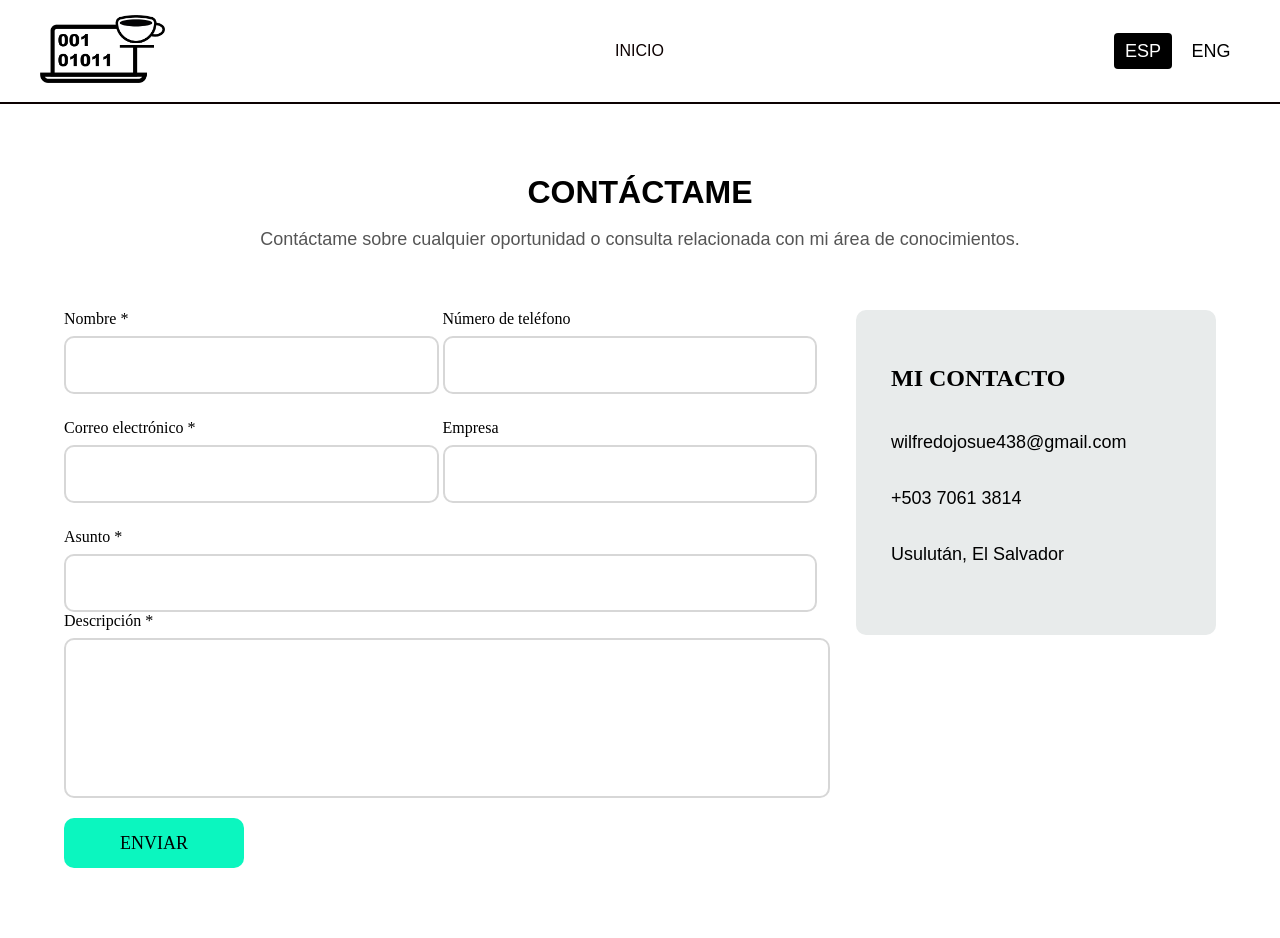
<file: contacto.html>
<!DOCTYPE html>
<html lang="es">

<head>

    <meta charset="UTF-8">

    <meta name="viewport" content="width=device-width, initial-scale=1.0">

    <title>Contacto | Wilfredo Josue</title>

    <link rel="stylesheet" href="estilos.css">
    <link rel="stylesheet" href="estilos_contacto.css">

</head>

<body>

<!-- ================= HEADER ================= -->

<header class="encabezado">

    <div class="logo">
        <img src="imagenes/logoportafolio.png" alt="Logo">
    </div>

    <nav class="menu">

        <a href="index.php"
           data-es="INICIO"
           data-en="HOME">
            INICIO
        </a>

    </nav>

    <div class="idiomas">

        <div class="idioma activo" id="btn-es">
            ESP
        </div>

        <div class="idioma" id="btn-en">
            ENG
        </div>

    </div>

</header>


<!-- ================= CONTENIDO ================= -->

<section class="contacto-container">

    <h1 class="titulo-contacto"
        data-es="CONTÁCTAME"
        data-en="CONTACT ME">
        CONTÁCTAME
    </h1>


    <p class="subtitulo-contacto"
       data-es="Contáctame sobre cualquier oportunidad o consulta relacionada con mi área de conocimientos."
       data-en="Contact me regarding any opportunity or inquiry related to my field of expertise.">

        Contáctame sobre cualquier oportunidad o consulta relacionada con mi área de conocimientos.

    </p>


    <div class="contacto-grid">


        <!-- ================= FORMULARIO ================= -->

        <div class="formulario-contacto">

            <form
                action="https://formsubmit.co/wilfredojosue438@gmail.com"
                method="POST">


                <!-- CONFIGURACIÓN FORMSUBMIT -->

                <input
                    type="hidden"
                    name="_subject"
                    value="Nuevo mensaje desde mi portafolio">

                <input
                    type="hidden"
                    name="_captcha"
                    value="false">

                <input
                    type="hidden"
                    name="_template"
                    value="table">

                <input
                    type="hidden"
                    name="_next"
                    value="https://wilfredojosuedev.com">


                <!-- NOMBRE / TELÉFONO -->

                <div class="fila">

                    <div class="campo">

                        <label
                            data-es="Nombre *"
                            data-en="Name *">

                            Nombre *

                        </label>

                        <input
                            type="text"
                            name="nombre"
                            required>

                    </div>


                    <div class="campo">

                        <label
                            data-es="Número de teléfono"
                            data-en="Phone Number">

                            Número de teléfono

                        </label>

                        <input
                            type="text"
                            name="telefono">

                    </div>

                </div>


                <!-- CORREO / EMPRESA -->

                <div class="fila">

                    <div class="campo">

                        <label
                            data-es="Correo electrónico *"
                            data-en="Email *">

                            Correo electrónico *

                        </label>

                        <input
                            type="email"
                            name="correo"
                            required>

                    </div>


                    <div class="campo">

                        <label
                            data-es="Empresa"
                            data-en="Company">

                            Empresa

                        </label>

                        <input
                            type="text"
                            name="empresa">

                    </div>

                </div>


                <!-- ASUNTO -->

                <div class="campo">

                    <label
                        data-es="Asunto *"
                        data-en="Subject *">

                        Asunto *

                    </label>

                    <input
                        type="text"
                        name="asunto"
                        required>

                </div>


                <!-- DESCRIPCIÓN -->

                <div class="campo">

                    <label
                        data-es="Descripción *"
                        data-en="Description *">

                        Descripción *

                    </label>

                    <textarea
                        name="descripcion"
                        rows="7"
                        required></textarea>

                </div>


                <!-- BOTÓN -->

                <button
                    type="submit"
                    class="btn-enviar"
                    data-es="ENVIAR"
                    data-en="SEND">

                    ENVIAR

                </button>

            </form>

        </div>


        <!-- ================= INFORMACIÓN DE CONTACTO ================= -->

        <div class="info-contacto">

            <h2
                data-es="MI CONTACTO"
                data-en="MY CONTACT">

                MI CONTACTO

            </h2>


            <div class="info-item">

                <span>
                    wilfredojosue438@gmail.com
                </span>

            </div>


            <div class="info-item">

                <span>
                    +503 7061 3814
                </span>

            </div>


            <div class="info-item">

                <span
                    data-es="Usulután, El Salvador"
                    data-en="Usulutan, El Salvador">

                    Usulután, El Salvador

                </span>

            </div>

        </div>

    </div>

</section>


<!-- ================= FOOTER ================= -->

<?php include("footer.php"); ?>


<!-- ================= TRADUCTOR ================= -->

<script>

document.addEventListener("DOMContentLoaded", function () {

    const btnES = document.getElementById("btn-es");
    const btnEN = document.getElementById("btn-en");

    const elementosTraducibles =
        document.querySelectorAll("[data-es]");


    function cambiarIdioma(idioma) {

        elementosTraducibles.forEach(function (elemento) {

            const texto =
                elemento.getAttribute("data-" + idioma);

            if (texto) {

                elemento.textContent = texto;

            }

        });


        if (idioma === "es") {

            btnES.classList.add("activo");
            btnEN.classList.remove("activo");

            document.documentElement.lang = "es";

        } else {

            btnEN.classList.add("activo");
            btnES.classList.remove("activo");

            document.documentElement.lang = "en";

        }

    }


    btnES.addEventListener("click", function () {

        cambiarIdioma("es");

    });


    btnEN.addEventListener("click", function () {

        cambiarIdioma("en");

    });


    // Idioma inicial

    cambiarIdioma("es");

});

</script>


</body>

</html>
</file>
<file: estilos.css>
/* ENCABEADO */
.encabezado {
    display: flex;
    align-items: center;
    justify-content: space-between;
    background-color: white;
    border-bottom: 2px solid #0C0101;
    padding: 15px 40px;
}

.logo img {
    width: 125px;
    height: 68px;
    object-fit: contain;
}


.menu {
    display: flex;
    justify-content: center;
}

/* ETIQUETAS DEL MENU */
.menu a {
    font-family: "Arial Black", Arial, sans-serif;
    font-size: 16px;
    color: #0C0101;
    text-decoration: none;
    margin: 0 61px;
}

/* EFECTO AL PASAR */
.menu a:hover{
    text-decoration: underline;
}

.idiomas {
    display: flex;
    gap: 10px;
}

.idioma {
    width: 58px;
    height: 36px;
    display: flex;
    align-items: center;
    justify-content: center;
    font-family: "Arial Black", Arial;
    font-size: 18px;
    color: #000;
    border-radius: 4px;
    cursor: pointer;
}

.idioma.activo {
    background-color: #000;
    color: #fff;
}


/* SECCCION PRESENTACION */
.presentacion {
    display: flex;
    align-items: flex-start;
    gap: 80px;
    margin-top: 54px;
    justify-content: center;
}

/* FOTO */
.contenedor-foto {
    position: relative;
    width: 330px;
    height: 297px;
}

.sombra {
    position: absolute;
    width: 280px;
    height: 277px;
    background-color: #A5B0F5;
    border-radius: 20px;
    left: -40px;
    top: 45px;
}

.foto {
    position: absolute;
    width: 280px;
    height: 277px;
    border: 5px solid #000;
    border-radius: 20px;
    overflow: hidden;
    background-color: white;
}

.foto img {
    width: 100%;
    height: 100%;
    object-fit: cover;
}

/* INFORMACION */
.info {
    margin-top: 35px;
}

.nombre {
    font-family: "Arial Black", Arial, sans-serif;
    font-size: 24px;
    color: #000;
}

/* BOTONES */
.descripcion {
    font-family: Arial, sans-serif;
    font-size: 20px;
    color: #000;
    margin-top: 30px;
}

.botones {
    display: flex;
    gap: 20px;
    margin-top: 50px;
}

.contacto {
    width: 150px;
    height: 42px;
    background-color: #0BF6BF;
    display: flex;
    justify-content: center;
    align-items: center;
    font-family: "Arial Black", Arial;
    font-size: 18px;
    text-decoration: none; 
    color: #000;
    border-radius: 10px;
}

.github {
    width: 102px;
    height: 42px;
    border: 2px solid #000;
    border-radius: 10px;
    background-color: #fff;
    display: flex;
    align-items: center;
    justify-content: space-between;
    padding: 0 8px;
    text-decoration: none;
    color: #000;
    box-sizing: border-box;
}

.github span {
    font-family: "Arial Black", Arial;
    font-size: 20px;
}

.github img {
    width: 35px;
    height: 35px;
    object-fit: contain;
}

/*SEPARADOR */
.separador {
    width: 565px;
    border-bottom: 2px solid #000;
    margin-top: 60px;
}

.cuadrodecorativo {
    position: relative;
    overflow: hidden;
    padding: 120px 80px;
}
.cuadro-decorativo {
    position: absolute;
    width: 230px;
    height: 197px;
    border: 20px solid #A5B0F5;
    border-radius: 25px;
    right: -80px;
    top: 140px;
}
html,
body {
    overflow-x: hidden;
}

/* SESSION SOBRE MI */
.sobre-mi {
    margin-top: 140px;
    text-align: center;
    margin-bottom: 100px;
}

.titulo-sobre {
    font-family: "Arial Black", Arial;
    font-size: 18px;
    color: #000;
}

.titulo-sobre h2 {
    font-family: "Arial Black", Arial;
    display: flex;
    align-items: center;
    justify-content: center;
    gap: 20px;
}

.linea {
    width: 98px;
    height: 2px;
    background-color: #000;
}

.descripcion-sobre {
    margin-top: 20px;
    font-family: Arial, sans-serif;
    font-size: 18px;
    color: #000;
    max-width: 800px;
    margin-left: auto;
    margin-right: auto;
    margin-bottom: 200px;
}

.linkedin {
    width: 42px;
    height: 42px;
    border-radius: 10px;
    background-color: #fff;
    display: flex;
    align-items: center;
    justify-content: center;
}

.linkedin img {
    width: 34px;
    height: 34px;
}

.cv {
    width: 180px;
    height: 42px;
    background-color: #000;
    color: #fff;
    display: flex;
    align-items: center;
    justify-content: center;
    font-family: "Arial Black", Arial;
    font-size: 16px;
    text-decoration: none;
    border-radius: 8px;
}

/* Seccion de proyectos */
.proyectos{
    margin-top: 80px;
    text-align: center;
    margin-bottom: 120px; 
}

.titulo-proyectos {
    font-family: "Arial Black", Arial;
    font-size: 24px;
    color: #000;
}

.subtitulo-proyectos {
    font-family: Arial;
    font-size: 18px;
    color: #000;
    margin-top: 10px;
}

.contenedor-proyecto{
    width: 1000px;
    height: 357px;
    background-color: #73f0d3;
    margin-top: 40px;
    margin-left: auto;
    border-radius: 10px 0 0 10px;
    padding: 30px;
    text-align: left;
}

.contenedor-proyecto h3{
    font-family: "Arial Black";
    font-size: 18px;
}

.descripcion-proyecto{
    font-family: Arial;
    font-size: 18px;
    text-align: justify;
    margin-top: 15px;
    max-width: 900px;
}

.btn-repo{
    display: inline-flex;
    align-items: center;
    justify-content: center;
    width: 292px;
    height: 57px;
    background-color: #000;
    color: #fff;
    font-family: "Arial Black";
    font-size: 18px;
    text-decoration: none;
    border-radius: 8px;
    margin-top: 20px;
}

.btn-repo{
    content: "↗";
    margin-right: 10px;
    font-size: 20px;
}

.estado-proyecto{
    display: flex;
    align-items: center;
    gap: 30px;
    margin-top: 20px;
    justify-content: flex-start;
    margin-left: calc(100% - 1086px);
}

.circulo{
    width: 25px;
    height: 25px;
    background-color: #10A855;
    border-radius: 50%;
}

.estado-proyecto span{
    font-family: "Arial Black";
    font-size: 18px;
}

.estado-proyecto2 {
    display: flex;
    align-items: center;
    gap: 10px;
    margin-top: 20px;
    justify-content: flex-start;
    margin-left: calc(100% - 1086px);
}

.circulo2{
    width: 25px;
    height: 25px;
    background-color: #BE0000;
    border-radius: 50%;
}

.tipo-proyecto {
    display: flex;
    align-items: center;
    gap: 10px;
    margin-top: 15px;
    justify-content: flex-start;
    margin-left: calc(100% - 1086px);
}

.tipo-proyecto img {
    width: 41px;
    height: 41px;
}

.tipo-proyecto span{
    font-family: "Arial Black";
    font-size: 18px;
}

.contenedor{
    display: flex;
    align-items: center;
}

.imagen-box{
    position: absolute;
    left: -380px;
    top: 50%;
    transform: translateY(-50%);
    width: 304px;
    height: 252px;
}

.fondo{
    position: absolute;
    width: 284px;
    height: 254px;
    background-color: #A5B0F5;
    right: -20px;
    bottom: -20px;
    z-index: 1;
}

.imagen-box img {
    width: 304px;
    height: 252px;
    object-fit: cover;
    position: relative;
    z-index: 2;
}

.contenedor-proyecto{
    position: relative;
    width: 1000px;
    height: 130px;
    background-color: #E2E2E2;
    margin-top: 40px;
    margin-left: auto;
    border-radius: 17pz 0 0 17px;
    padding: 30px 30px 180px;
    text-align: left;
}

.contenido-proyecto{
    flex: 1;
}

.estado-proyecto{
    display: flex;
    justify-content: flex-end;
    align-items: center;
    gap: 30px;
    margin-top: 40px;
    margin-bottom: 40px; 
}

.estado{
    display: flex;
    align-items: center;
    gap: 10px;
}

.tipo-proyecto {
    margin: 0;
}

.tecnologias-box{
    position: absolute;
    right: 40px;
    bottom: -25px;
    background-color: #1ED6B3;
    padding: 15px 25px;
    border-radius: 12px;
    display: flex;
    align-items: center;
    gap: 20px;
}

.tecnologias-texto {
    border-right: 2px solid #000;
    padding-right: 15px;
}

.tecnologias-texto span {
    font-weight: bold;
    font-size: 14px;
    color: #000;
}

.tecnologias-iconos{
    display: flex;
    align-items: center;
    gap: 15px;
}

.tecnologias-iconos img {
    width: 40px;
    height: 40px;
    object-fit: contain;
}

.btn-demo {
    display: inline-flex;
    align-items: center;
    justify-content: center;
    width: 180px;
    height: 57px;
    background-color: #0BF6BF;
    color: #000;
    font-family: "Arial Black";
    font-size: 16px;
    border-radius: 8px;
    margin-left: 15px;
    cursor: pointer;
    border: none;
}

.habilidades {
    text-align: center;
    margin-top: 50px;
    margin-bottom: 100px;
}

.habilidades h2 {
    font-family: "Arial Black";
    font-size: 24px;
    color: #000;
}

.descripcion-habilidades {
    font-family: Arial;
    font-size: 18px;
    color: #000;
    margin-bottom: 40px;
}

.grid-habilidades {
    display: flex;
    justify-content: center;
    gap: 80px;
}

.columna {
    display: flex;
    flex-direction: column;
    gap: 30px;
}

.habilidad {
    display: flex;
    align-items: center;
    gap: 15px;
}

.habilidad img {
    width: 137px;
    height: 137px;
    object-fit: contain;
}

.habilidad span {
    font-family: "Arial Black";
    font-size: 18px;
    color: #000;
    display: block;
    text-align: left;
}

.barra {
    width: 305px;
    height: 21px;
    background-color: #D9D9D9;
    border-radius: 10px;
    margin-top: 5px;
    overflow: hidden;
}

.progreso {
    height: 100%;
    background-color: #0BF6BF;
    border-radius: 10px;
}

html {
    scroll-behavior: smooth;
}

/* RESPONSIVE MOVIL */
@media (max-width: 768px) {

    html,
    body {
        overflow-x: hidden;
        width: 100%;
    }

    .encabezado {
        flex-direction: column;
        gap: 15px;
        padding: 15px;
    }

    .menu {
        flex-wrap: wrap;
        gap: 15px;
    }

    .menu a {
        margin: 0;
        font-size: 14px;
    }

    .presentacion {
        flex-direction: column;
        align-items: center;
        text-align: center;
        gap: 30px;
        padding: 0 20px;
    }

    .contenedor-foto {
        width: 280px;
        height: 280px;
    }

    .sombra,
    .foto {
        width: 240px;
        height: 240px;
    }

    .sombra {
        left: -20px;
    }

    .info {
        width: 100%;
    }

    .nombre {
        font-size: 22px;
    }

    .descripcion {
        font-size: 18px;
    }

    .botones {
        flex-wrap: wrap;
        justify-content: center;
    }

    .separador {
        width: 100%;
        max-width: 350px;
        margin: 40px auto 0;
    }

    .descripcion-sobre {
        padding: 0 20px;
        margin-bottom: 100px;
    }

    .grid-habilidades {
        flex-direction: column;
        align-items: center;
        gap: 30px;
    }

    .habilidad {
        flex-direction: column;
        text-align: center;
    }

    .barra {
        width: 250px;
    }

}

@media (max-width: 768px) {

    .cuadro-decorativo {
        display: none;
    }

}
@media (max-width: 768px) {

    .cuadro-decorativo {
        display: none;
    }

}
@media (max-width: 768px) {

    .contenedor-proyecto {
        display: flex;
        flex-direction: column;
        width: 100%;
        padding: 20px;
        box-sizing: border-box;
        border-radius: 17px;
    }

    .contenido-proyecto {
        width: 100%;
        text-align: center;
    }

    .contenido-proyecto h3 {
        text-align: center;
    }

    .descripcion-proyecto {
        width: 100%;
        text-align: justify;
    }

    .imagen-box {
        width: 100%;
        display: flex;
        justify-content: center;
        margin-bottom: 20px;
    }

    .imagen-box img {
        max-width: 100%;
        height: auto;
    }

    .btn-repo,
    .btn-demo {
        width: 100%;
        max-width: 300px;
        margin: 10px auto;
        display: block;
        text-align: center;
    }

    .tecnologias-box {
        width: 100%;
        margin-top: 20px;
    }

    .tecnologias-iconos {
        display: flex;
        justify-content: center;
        flex-wrap: wrap;
        gap: 10px;
    }

    .estado-proyecto {
        display: flex;
        flex-direction: column;
        align-items: center;
        gap: 10px;
        margin-top: 15px;
    }

}
@media (max-width: 768px) {

    .tecnologias-box{
        position: static !important;

        width: 100% !important;
        max-width: 100% !important;

        display: flex;
        flex-direction: column;

        align-items: center;
        justify-content: center;

        gap: 15px;

        padding: 15px;

        box-sizing: border-box;
    }

    .tecnologias-texto{
        width: 100%;
        text-align: center;
    }

    .tecnologias-iconos{
        display: flex;
        flex-wrap: wrap;
        justify-content: center;
        gap: 10px;
    }

}
@media (max-width: 768px) {

    .contenedor-proyecto{
        width: calc(100% - 20px) !important;
        height: auto !important;
        margin: 20px auto !important;
        padding: 20px !important;

        display: flex !important;
        flex-direction: column !important;

        border-radius: 17px !important;
        box-sizing: border-box;
    }

    .contenedor{
        display: block !important;
    }

    .imagen-box{
        position: static !important;
        left: auto !important;
        top: auto !important;
        transform: none !important;

        width: 100% !important;
        height: auto !important;

        display: flex;
        justify-content: center;
        margin-bottom: 20px;
    }

    .fondo{
        display: none;
    }

    .imagen-box img{
        width: 100% !important;
        max-width: 300px;
        height: auto !important;
        border-radius: 10px;
    }

    .contenido-proyecto{
        width: 100%;
        text-align: center;
    }

    .descripcion-proyecto{
        max-width: 100% !important;
        text-align: justify;
        font-size: 16px;
    }

    .btn-repo,
    .btn-demo{
        width: 100% !important;
        max-width: 320px;
        margin: 10px auto !important;
    }

    .tecnologias-box{
        position: static !important;
        width: 100% !important;

        margin-top: 20px;

        display: flex;
        flex-direction: column;

        align-items: center;
        gap: 15px;
    }

    .tecnologias-texto{
        border-right: none !important;
        padding-right: 0 !important;
    }

    .tecnologias-iconos{
        flex-wrap: wrap;
        justify-content: center;
    }

    .estado-proyecto{
        margin: 20px 0 !important;
        flex-direction: column !important;
        align-items: center !important;
        gap: 15px;
    }

    .estado,
    .tipo-proyecto{
        margin: 0 !important;
    }
}

/* =========================================
   PROYECTO SIVAR TOURS
   ========================================= */
.proyecto-item {
    width: 100%;
    box-sizing: border-box;
    padding: 0 27px;
}

.proyecto-contenido {
    width: 100%;
    min-height: 430px;
    display: flex;
    justify-content: space-between;
    align-items: flex-start;
    box-sizing: border-box;
}

/* INFORMACIÓN */
.proyecto-info {
    width: 62%;
    padding-top: 5px;
}

.proyecto-titulo {
    position: relative;
    margin: 0 0 35px 0;
    padding-left: 8px;
    font-family: Inter, Arial, sans-serif;
    font-size: 18px;
    font-weight: 700;
    color: #000;
    margin-top: 80px;
}

.proyecto-titulo::before {
    content: "";
    position: absolute;
    left: 0;
    top: 50%;
    transform: translateY(-50%);
    width: 8px;
    height: 26px;
    background-color: #A5B0F5;
}


/* DESCRIPCIÓN */

.descripcion-proyecto {
    max-width: 720px;
    margin: 0 0 20px 12px;
    font-family: Inter, Arial, sans-serif;
    font-size: 17px;
    line-height: 1.45;
    color: #000;
    text-align: justify;
}


/* SEPARADOR INTERNO */

.separador-proyecto {
    width: 320px;
    height: 2px;
    margin: 20px 0 20px 12px;
    background-color: #000;
}


/* CARACTERÍSTICAS */

.caracteristicas-proyecto {
    display: flex;
    flex-direction: column;
    gap: 14px;
    margin-left: 12px;
}

.caracteristica {
    display: flex;
    align-items: center;
    gap: 15px;
    min-height: 28px;
}

.caracteristica img {
    width: 28px;
    height: 28px;
    object-fit: contain;
}

.caracteristica span {
    font-family: Inter, Arial, sans-serif;
    font-size: 14px;
    font-weight: 700;
    color: #000;
}


/* BOTONES */

.botones-proyecto {
    display: flex;
    align-items: center;
    gap: 20px;
    margin-top: 32px;
    margin-left: 5px;
}


/* BOTÓN GITHUB */

.btn-repositorio {
    width: 249px;
    height: 50px;
    box-sizing: border-box;
    display: flex;
    align-items: center;
    justify-content: space-between;
    padding: 0 10px;
    background-color: #000;
    color: #fff;
    border-radius: 8px;
    text-decoration: none;
    font-family: Inter, Arial, sans-serif;
    font-size: 14px;
    font-weight: 700;
}

.btn-repositorio span {
    white-space: nowrap;
}

.btn-repositorio img {
    width: 33px;
    height: 33px;

    object-fit: contain;
}


/* BOTÓN DEMOSTRACIÓN */

.btn-demostracion {
    min-width: 157px;
    height: 50px;
    box-sizing: border-box;
    display: flex;
    align-items: center;
    justify-content: center;
    gap: 10px;
    padding: 0 32px;
    background-color: #fff;
    border: 2px solid #000;
    border-radius: 8px;
    color: #000;
    cursor: pointer;
    font-family: Inter, Arial, sans-serif;
    font-size: 15px;
    font-weight: 700;
}

.btn-demostracion img {
    width: 37px;
    height: 19px;
    object-fit: contain;
}


/* IMAGEN */

.proyecto-imagen {
    width: 304px;
    height: 252px;
    margin-top: 75px;
    margin-right: 60px;
    position: relative;
}

.proyecto-imagen::before {
    content: "";
    position: absolute;
    width: 284px;
    height: 254px;
    right: -20px;
    bottom: -20px;
    background-color: #A5B0F5;
    z-index: 0;
}

.proyecto-imagen img {
    position: relative;
    z-index: 1;
    width: 304px;
    height: 252px;
    object-fit: cover;
}


/* SEPARADOR ENTRE PROYECTOS */
.separador-final-proyecto {
    width: 100%;
    height: 2px;
    margin-top: 150px;
    background-color: #000;
}
.proyecto-titulo {
    margin-left: 0 !important;
    padding-left: 0 !important;
}

.proyecto-titulo::before {
    left: -10px !important;
}
</file>
<file: estilos_contacto.css>
/* ===========================
   CONTENEDOR PRINCIPAL
=========================== */

.contacto-container{
    width: 90%;
    max-width: 1300px;
    margin: 70px auto;
}

.titulo-contacto{
    text-align: center;
    font-family: Arial Black, sans-serif;
    font-size: 32px;
    color: #000;
    margin-bottom: 15px;
}

.subtitulo-contacto{
    text-align: center;
    font-family: Arial, sans-serif;
    font-size: 18px;
    color: #555;
    margin-bottom: 60px;
}


/* ===========================
   GRID PRINCIPAL
=========================== */

.contacto-grid{
    display: flex;
    justify-content: space-between;
    align-items: flex-start;
    gap: 60px;
}


/* ===========================
   FORMULARIO
=========================== */

.formulario-contacto{
    flex: 2;
}

.fila{
    display: flex;
    gap: 25px;
    margin-bottom: 25px;
}

.campo{
    display: flex;
    flex-direction: column;
    flex: 1;
}

.campo label{
    font-family: Arial Black;
    font-size: 16px;
    margin-bottom: 8px;
    color: #000;
}

.campo input{
    width: 100%;
    height: 52px;
    border: 2px solid #D7D7D7;
    border-radius: 10px;
    padding-left: 15px;
    font-size: 16px;
    font-family: Arial;
    outline: none;
    transition: 1.3s;
}

.campo textarea{
    width: 100%;
    border: 2px solid #D7D7D7;
    border-radius: 10px;
    padding: 15px;
    resize: none;
    font-size: 16px;
    font-family: Arial;
    outline: none;
    transition: .3s;
}

/* EFECTO AL SELECCIONAR */
.campo input:focus,
.campo textarea:focus{
    border-color: #0BF6BF;
    box-shadow: 0 0 8px rgba(11,246,191,.35);
}


/* ===========================
   BOTÓN
=========================== */

.btn-enviar{
    width: 180px;
    height: 50px;
    border: none;
    border-radius: 10px;
    background: #0BF6BF;
    color: #000;
    font-family: Arial Black;
    font-size: 18px;
    cursor: pointer;
    transition: .3s;
    margin-top: 20px;

}

.btn-enviar:hover{
    transform: translateY(-2px);
    opacity: .92;
}


/* ===========================
   PANEL DERECHO
=========================== */

.info-contacto{
    width: 360px;
    background: #e8ebeb;
    border-radius: 10px;
    padding: 35px;
    box-sizing: border-box;
}

.info-contacto h2{
    font-family: Arial Black;
    font-size: 24px;
    margin-bottom: 40px;
    color: #000;
}

.info-item{
    display: flex;
    align-items: center;
    gap: 15px;
    margin-bottom: 35px;
    font-family: Arial;
    font-size: 18px;
    color: #000;
}


/* ===========================
   RESPONSIVE
=========================== */

@media(max-width:900px){

    .contacto-grid{
        flex-direction: column;

    }

    .info-contacto{
        width: 100%;
    }

    .fila{
        flex-direction: column;
        gap: 20px;
    }

    .btn-enviar{
        width: 100%;
    }

}
@media (max-width: 768px) {
    body{
        overflow-x: hidden;
    }

    .encabezado{
        padding: 15px 20px;
        flex-direction: row;
        justify-content: space-between;
    }

    .logo img{
        width: 120px;
        height: auto;
    }

    .menu{
        gap: 20px;
    }

    .menu a{
        font-size: 18px;
    }

    .contenedor-contacto{
        width: 100%;
        padding: 25px;
        box-sizing: border-box;
    }

    .formulario{
        display: flex;
        flex-direction: column;
        width: 100%;
    }

    .fila{
        display: flex;
        flex-direction: column;
        gap: 15px;
    }

    .campo{
        width: 100%;
    }

    input,
    textarea{
        width: 100%;
        box-sizing: border-box;
    }

    textarea{
        min-height: 180px;
    }

    .btn-enviar{
        width: 100%;
    }

    .info-contacto{
        margin-top: 40px;
        width: 100%;
    }

}
html,
body {
    width: 100%;
    overflow-x: hidden;
    margin: 0;
    padding: 0;
}
</file>
